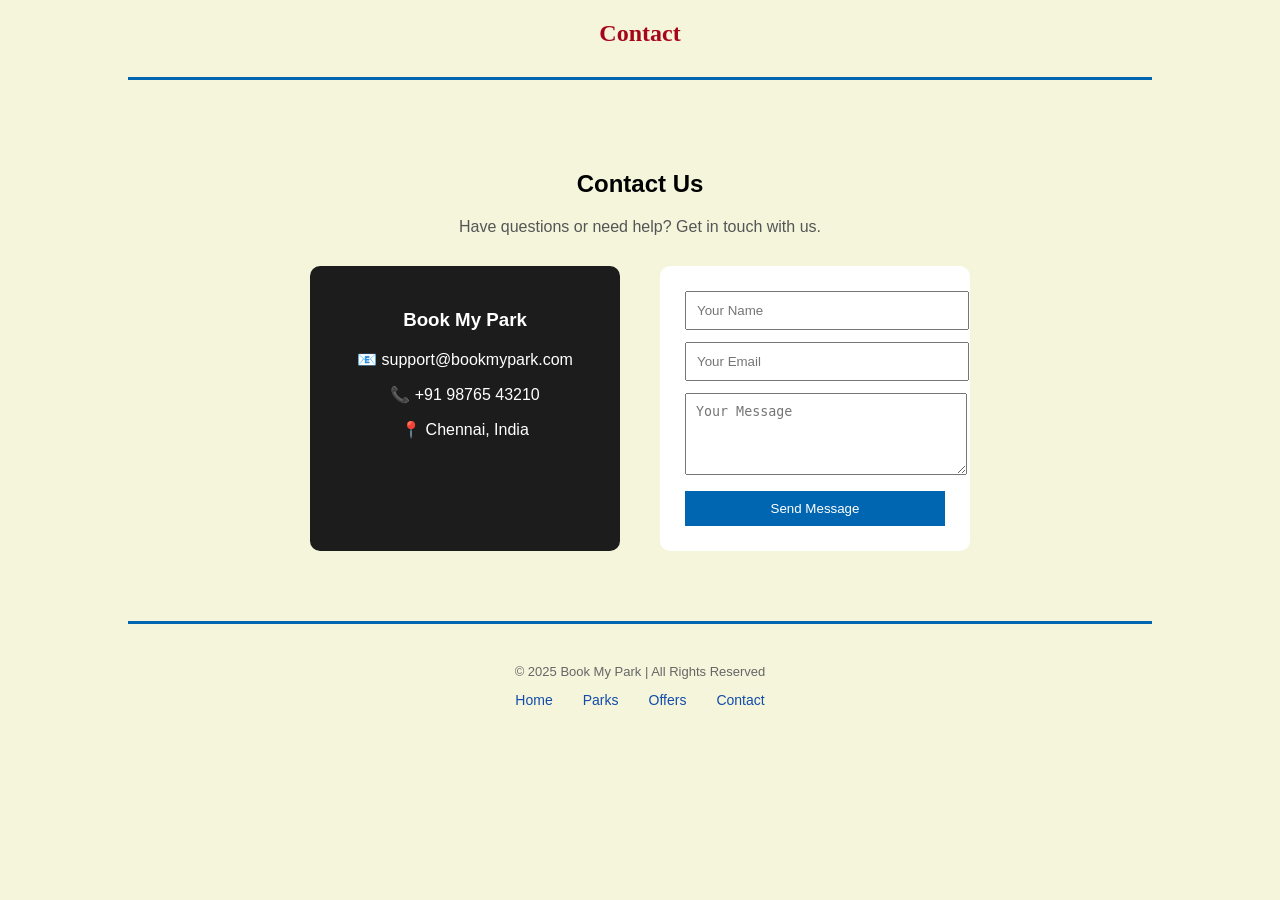
<file: Contact.html>
<!DOCTYPE html>
<html lang="en">

<head>
  <meta charset="UTF-8">
  <meta name="viewport" content="width=device-width, initial-scale=1.0">
  <title>Contact</title>
  <link rel="Icon" href="icon.png">
  <link rel="stylesheet" href="Contact.css">
</head>

<body>

  <h2 class="contact">Contact</h2>
  <hr class="hori">

  <section class="contact-section">
    <h2>Contact Us</h2>
    <p class="subtitle">Have questions or need help? Get in touch with us.</p>

    <div class="contact-container">
      <div class="contact-info">
        <h3>Book My Park</h3>
        <p>📧 support@bookmypark.com</p>
        <p>📞 +91 98765 43210</p>
        <p>📍 Chennai, India</p>
      </div>

       <form class="contact-form">
        <input type="text" placeholder="Your Name" required>
        <input type="email" placeholder="Your Email" required>
        <textarea placeholder="Your Message" rows="4"></textarea>
        <button type="submit">Send Message</button>
      </form>
    </div>
  </section>

  <hr class="hori">
  <p class="copyright">
    © 2025 Book My Park | All Rights Reserved
  </p>
  <div class="Explore">
    <a href="index.html">Home</a>
    <a href="Parks.html">Parks</a>
    <a href="Offers.html">Offers</a>
    <a href="Contact.html">Contact</a>
  </div>
</body>
</html>
</file>
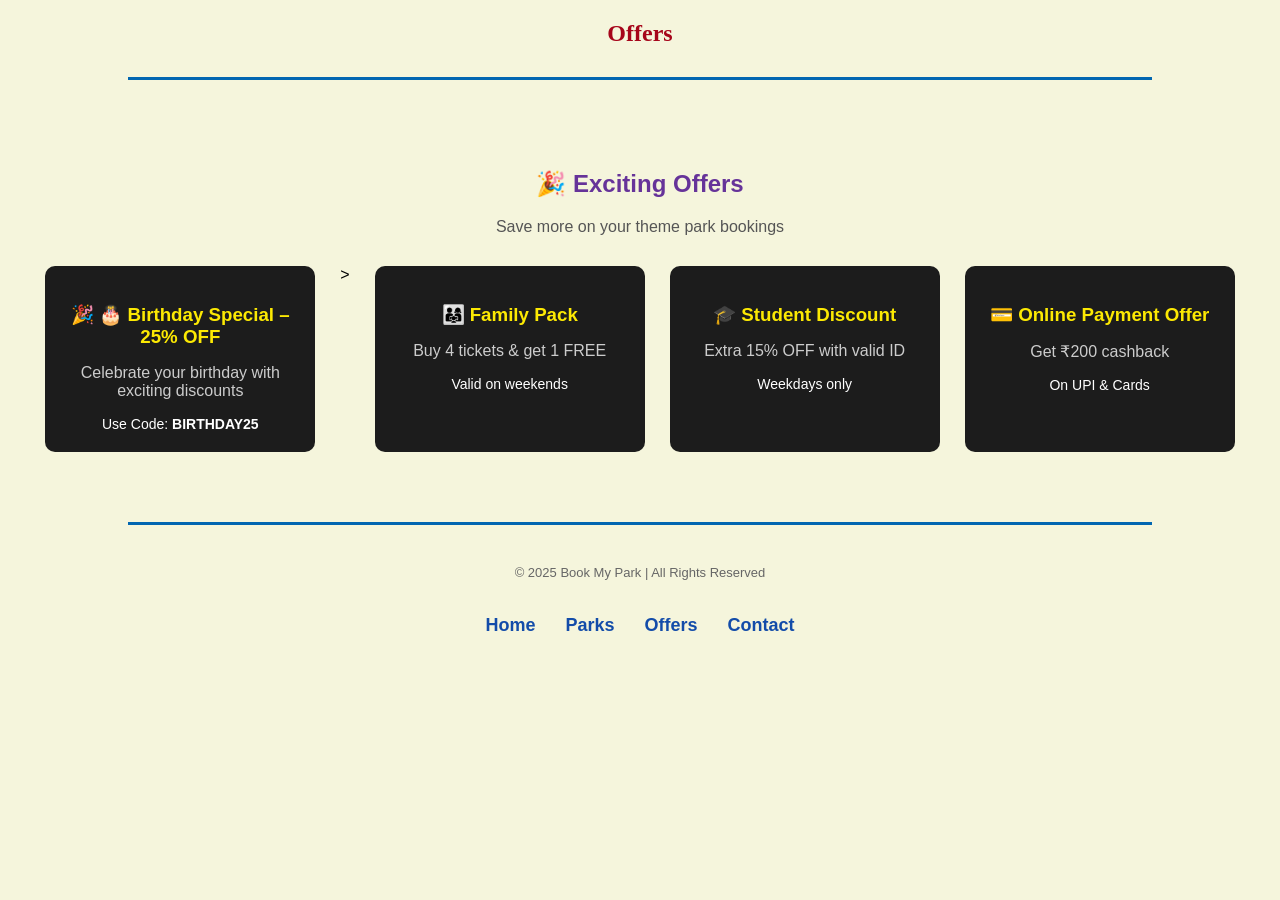
<file: Offers.html>
<!DOCTYPE html>
<html lang="en">

<head>
  <meta charset="UTF-8">
  <meta name="viewport" content="width=device-width, initial-scale=1.0">
  <title>Offers</title>
  <link rel="icon" href="icon.png">
  <link rel="stylesheet" href="Offers.css">
</head>

<body>
  <h2 class="offers">Offers</h2>
  <hr class="hori">
  
  <section class="offers-section">
    <h2>🎉 Exciting Offers</h2>
    <p class="subtitle">Save more on your theme park bookings</p>

    <div class="offers-container">

      <div class="offer-card">
        <h3>🎉 🎂 Birthday Special – 25% OFF</h3>
        <p>Celebrate your birthday with exciting discounts</p>
        <span>Use Code: <b>BIRTHDAY25</b></span>
      </div>
      >

      <div class="offer-card">
        <h3>👨‍👩‍👧 Family Pack</h3>
        <p>Buy 4 tickets & get 1 FREE</p>
        <span>Valid on weekends</span>
      </div>

      <div class="offer-card">
        <h3>🎓 Student Discount</h3>
        <p>Extra 15% OFF with valid ID</p>
        <span>Weekdays only</span>
      </div>

      <div class="offer-card">
        <h3>💳 Online Payment Offer</h3>
        <p>Get ₹200 cashback</p>
        <span>On UPI & Cards</span>
      </div>

    </div>
  </section>

  <hr class="hori">
  <p class="copyright">
    © 2025 Book My Park | All Rights Reserved
  </p>
  <div class="Explore">
    <a href="index.html">Home</a>
    <a href="Parks.html">Parks</a>
    <a href="Offers.html">Offers</a>
    <a href="Contact.html">Contact</a>
  </div>

</body>

</html>
</file>
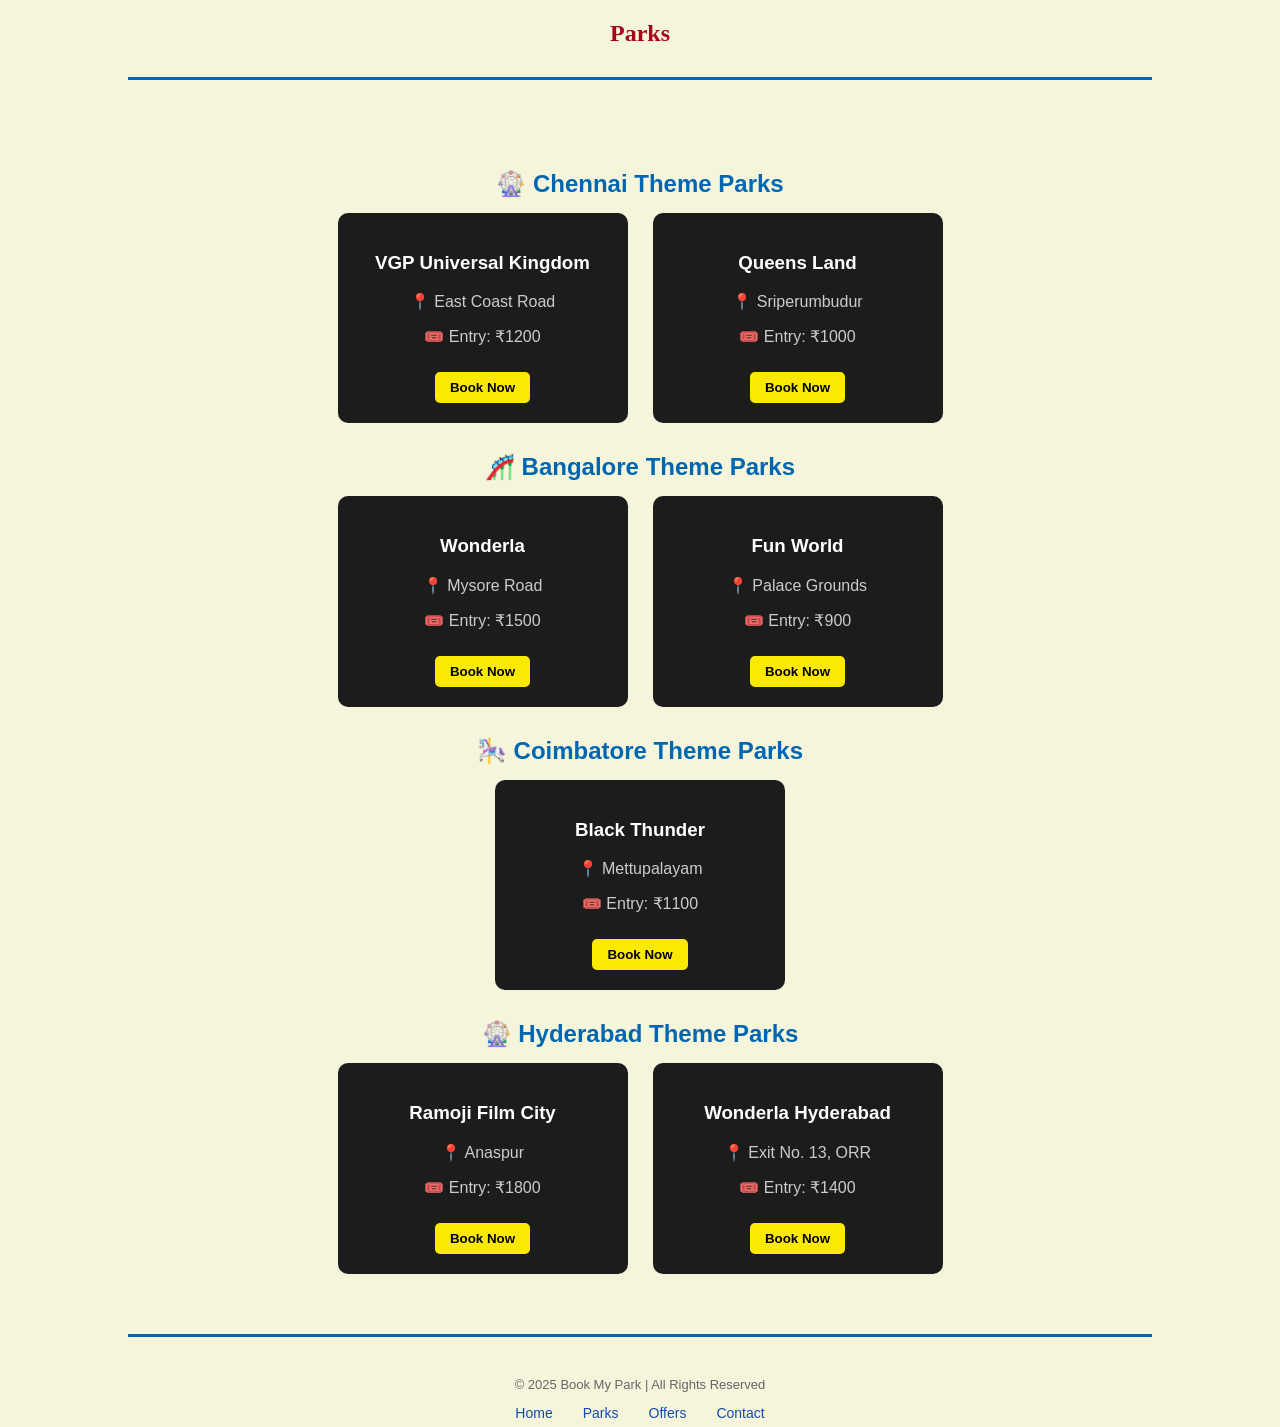
<file: Parks.html>
<!DOCTYPE html>
<html lang="en">

<head>
  <meta charset="UTF-8">
  <meta name="viewport" content="width=device-width, initial-scale=1.0">
  <title>Parks</title>
  <link rel="Icon" href="icon.png">
  <link rel="stylesheet" href="Parks.css">
</head>

<body>
<h2 class="Parks">Parks</h2>
<hr class="hori">

<section class="parks-section">
  <h2 class="city-title">🎡 Chennai Theme Parks</h2>

  <div class="parks-container">
    <div class="park-card">
      <h3>VGP Universal Kingdom</h3>
      <p>📍 East Coast Road</p>
      <p>🎟️ Entry: ₹1200</p>
      <button>Book Now</button>
    </div>

    <div class="park-card">
      <h3>Queens Land</h3>
      <p>📍 Sriperumbudur</p>
      <p>🎟️ Entry: ₹1000</p>
      <button>Book Now</button>
    </div>
  </div>

  <h2 class="city-title">🎢 Bangalore Theme Parks</h2>

  <div class="parks-container">
    <div class="park-card">
      <h3>Wonderla</h3>
      <p>📍 Mysore Road</p>
      <p>🎟️ Entry: ₹1500</p>
      <button>Book Now</button>
    </div>

    <div class="park-card">
      <h3>Fun World</h3>
      <p>📍 Palace Grounds</p>
      <p>🎟️ Entry: ₹900</p>
      <button>Book Now</button>
    </div>
  </div>

  <h2 class="city-title">🎠 Coimbatore Theme Parks</h2>

  <div class="parks-container">
    <div class="park-card">
      <h3>Black Thunder</h3>
      <p>📍 Mettupalayam</p>
      <p>🎟️ Entry: ₹1100</p>
      <button>Book Now</button>
    </div>
  </div>

  <h2 class="city-title">🎡 Hyderabad Theme Parks</h2>

  <div class="parks-container">
    <div class="park-card">
      <h3>Ramoji Film City</h3>
      <p>📍 Anaspur</p>
      <p>🎟️ Entry: ₹1800</p>
      <button>Book Now</button>
    </div>

    <div class="park-card">
      <h3>Wonderla Hyderabad</h3>
      <p>📍 Exit No. 13, ORR</p>
      <p>🎟️ Entry: ₹1400</p>
      <button>Book Now</button>
    </div>
  </div>

</section>

<hr class="hori">
  <p class="copyright">
    © 2025 Book My Park | All Rights Reserved
  </p>
<div class="Explore">
  <a href="index.html">Home</a>
  <a href="Parks.html">Parks</a>
  <a href="Offers.html">Offers</a>
  <a href="Contact.html">Contact</a>
</div>
</body>

</html>
</file>
<file: Contact.css>
body {
  margin: 0px;
  font-family: Arial, sans-serif;
  background-color: beige;
}

.contact{
    display: flex;
    justify-content: center;
    color: #a6051a;
    font-family: cursive;
}

.hori {
    border: none;
    height: 3px;
    background-color: #0166b1;
    width: 80%;
    margin: 30px auto;
}

.contact-section {
  padding: 40px;
  text-align: center;
}

.subtitle {
  color: #555;
  margin-bottom: 30px;
}

.contact-container {
  display: flex;
  justify-content: center;
  gap: 40px;
}

.contact-info {
  background-color: #1c1c1c;
  color: white;
  padding: 25px;
  border-radius: 10px;
  width: 260px;
}

.contact-form {
  background-color: #ffffff;
  padding: 25px;
  border-radius: 10px;
  width: 260px;
}

.contact-form input,
.contact-form textarea {
  width: 100%;
  padding: 10px;
  margin-bottom: 12px;
}

.contact-form button {
  width: 100%;
  padding: 10px;
  background-color: #0166b1;
  color: white;
  border: none;
  cursor: pointer;
}

.contact-form button:hover {
  background-color: #014f8a;
}

.copyright {
  text-align: center;
  margin-top: 40px;
  font-size: 13px;
  color: #666;
}

.Explore {
    flex: 1;
    min-width: 200px;
    display: flex;
    justify-content: center;
    gap: 30px;
}

.Explore a {
    color: #134ca9;
    font-size: 14px;
    text-decoration: none;
    display: block;
    margin-bottom: 6px;
}

.Explore a:hover {
    color: rgb(132, 22, 163);
}

/* Media Query */
@media (max-width: 750px) {

  
  .navbar,
  .Explore {
    flex-wrap: wrap;
    gap: 15px;
  }

  .navbar a,
  .Explore a {
    font-size: 16px;
  }

 
  .parks-container,
  .offers-container {
    flex-direction: column;
    align-items: center;
  }

  .park-card,
  .offer-card {
    width: 90%;
  }


  .footer-container {
    flex-direction: column;
    text-align: center;
  }
}
</file>
<file: Offers.css>
body {
  margin: 0;
  font-family: Arial, sans-serif;
  background-color: beige;
}

.offers{
    display: flex;
    justify-content: center;
    color: #a6051a;
    font-family: cursive;
}

.hori {
    border: none;
    height: 3px;
    background-color: #0166b1;
    width: 80%;
    margin: 30px auto;
}

.offers-section {
  padding: 40px;
  text-align: center;
}

.offers-section h2 {
  color: rebeccapurple;
}

.subtitle {
  color: #555;
  margin-bottom: 30px;
}

.offers-container {
  display: flex;
  justify-content: center;
  gap: 25px;
  flex-wrap: wrap;
}

.offer-card {
  background-color: #1c1c1c;
  color: white;
  padding: 20px;
  width: 230px;
  border-radius: 10px;
}

.offer-card h3 {
  color: #FCE903;
  margin-bottom: 10px;
}

.offer-card p {
  color: #cccccc;
}

.offer-card span {
  display: block;
  margin-top: 8px;
  color: #ffffff;
  font-size: 14px;
}

.copyright {
  text-align: center;
  margin: 40px 0 20px;
  font-size: 13px;
  color: #666;
}

.Explore {
  display: flex;
  justify-content: center;
  gap: 30px;
  padding: 15px;
  
}

.Explore a {
  color: #134ca9;
  font-size: 18px;
  font-weight: bold;
  text-decoration: none;
}

.Explore a:hover{
  color: rgb(132, 22, 163);
}


/* Media Query */
@media (max-width: 750px) {

  
  .navbar,
  .Explore {
    flex-wrap: wrap;
    gap: 15px;
  }

  .navbar a,
  .Explore a {
    font-size: 16px;
  }

 
  .parks-container,
  .offers-container {
    flex-direction: column;
    align-items: center;
  }

  .park-card,
  .offer-card {
    width: 90%;
  }


  .footer-container {
    flex-direction: column;
    text-align: center;
  }
}
</file>
<file: Parks.css>
body {
    margin: 0;
    background-color: beige;
    font-family: Arial, sans-serif;
}

.Parks{
    display: flex;
    justify-content: center;
    color: #a6051a;
    font-family: cursive;
}

.hori {
    border: none;
    height: 3px;
    background-color: #0166b1;
    width: 80%;
    margin: 30px auto;
}

.parks-section {
    padding: 30px;
    color: #1c1c1c;
}

.city-title {
    margin: 30px 0 15px;
    color: #0166b1;
    text-align: center;
}


.parks-container {
    display: flex;
    justify-content: center;
    gap: 25px;
}

.park-card {
    background-color: #1c1c1c;
    padding: 20px;
    width: 250px;
    border-radius: 10px;
    text-align: center;
}

.park-card h3 {
    color: #ffffff;
}

.park-card p {
    color: #cccccc;
}

.park-card button {
    margin-top: 10px;
    padding: 8px 15px;
    border: none;
    background-color: #FCE903;
    color: black;
    font-weight: bold;
    cursor: pointer;
    border-radius: 5px;
}

.park-card button:hover {
    background-color: #ffd700;
}

.copyright {
  text-align: center;
  margin-top: 40px;
  font-size: 13px;
  color: #666;
}
.Explore {
    flex: 1;
    min-width: 200px;
    display: flex;
    justify-content: center;
    gap: 30px;
    font-size: 35px;
}


.Explore a {
    color: #134ca9;
    font-size: 14px;
    text-decoration: none;
    display: block;
    margin-bottom: 6px;
}

.Explore a:hover {
    color: rgb(132, 22, 163);
}


/* Media Query */
@media (max-width: 750px) {

  
  .navbar,
  .Explore {
    flex-wrap: wrap;
    gap: 15px;
  }

  .navbar a,
  .Explore a {
    font-size: 16px;
  }

 
  .parks-container,
  .offers-container {
    flex-direction: column;
    align-items: center;
  }

  .park-card,
  .offer-card {
    width: 90%;
  }


  .footer-container {
    flex-direction: column;
    text-align: center;
  }
}
</file>
